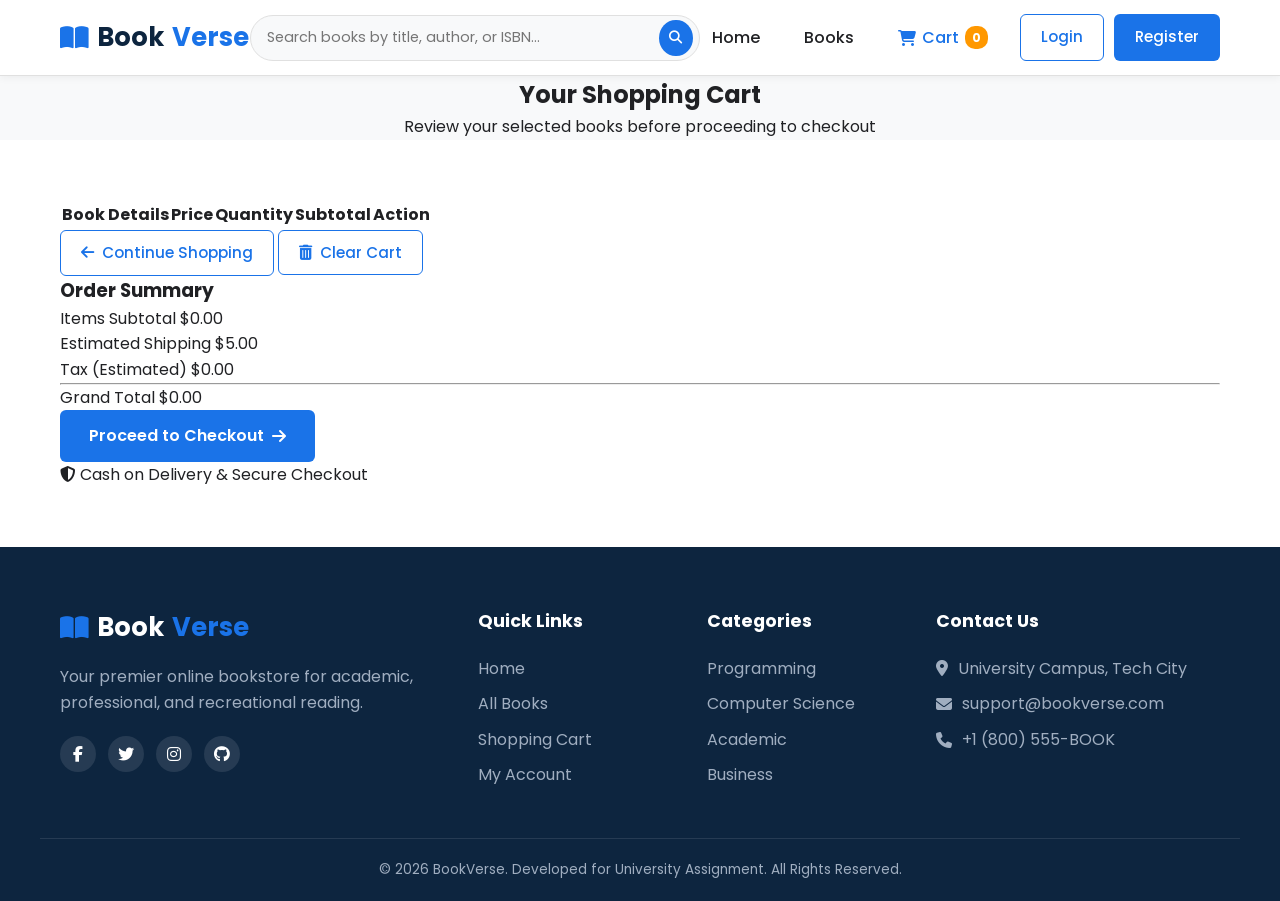
<file: cart.html>
<!DOCTYPE html>
<html lang="en">
<head>
    <meta charset="UTF-8">
    <meta name="viewport" content="width=device-width, initial-scale=1.0">
    <title>BookVerse | Shopping Cart</title>

    <link rel="preconnect" href="https://fonts.googleapis.com">
    <link rel="preconnect" href="https://fonts.gstatic.com" crossorigin>
    <link href="https://fonts.googleapis.com/css2?family=Poppins:wght@300;400;500;600;700&display=swap" rel="stylesheet">

    <link rel="stylesheet" href="https://cdnjs.cloudflare.com/ajax/libs/font-awesome/6.4.0/css/all.min.css">

    <link rel="stylesheet" href="../css/style.css">
    <link rel="stylesheet" href="../css/responsive.css">
</head>
<body>

    <header class="navbar-header">
        <nav class="navbar container">
            <a href="index.html" class="logo">
                <i class="fa-solid fa-book-open"></i> Book<span>Verse</span>
            </a>
            <div class="search-box">
                <input type="text" id="searchInput" placeholder="Search books by title, author, or ISBN...">
                <button type="button" id="searchBtn"><i class="fa-solid fa-magnifying-glass"></i></button>
            </div>
            <ul class="nav-menu" id="navMenu">
                <li><a href="index.html" class="nav-link">Home</a></li>
                <li><a href="books.html" class="nav-link">Books</a></li>
                <li><a href="cart.html" class="nav-link active cart-icon-link">
                    <i class="fa-solid fa-cart-shopping"></i> Cart
                    <span class="cart-badge" id="cartCount">0</span>
                </a></li>
                <li id="authLinks">
                    <a href="login.html" class="btn btn-outline">Login</a>
                    <a href="register.html" class="btn btn-primary">Register</a>
                </li>
            </ul>

            <div class="hamburger" id="hamburger">
                <i class="fa-solid fa-bars"></i>
            </div>
        </nav>
    </header>

    <section class="page-banner bg-light">
        <div class="container text-center">
            <h1>Your Shopping Cart</h1>
            <p>Review your selected books before proceeding to checkout</p>
        </div>
    </section>

    <section class="section cart-section">
        <div class="container">
            <div class="cart-layout" id="cartLayout">
          
                <div class="cart-table-container">
                    <table class="cart-table">
                        <thead>
                            <tr>
                                <th>Book Details</th>
                                <th>Price</th>
                                <th>Quantity</th>
                                <th>Subtotal</th>
                                <th>Action</th>
                            </tr>
                        </thead>
                        <tbody id="cartItemsContainer">

                        </tbody>
                    </table>

                    <div class="cart-actions-bar">
                        <a href="books.html" class="btn btn-outline"><i class="fa-solid fa-arrow-left"></i> Continue Shopping</a>
                        <button class="btn btn-outline text-danger" id="clearCartBtn"><i class="fa-solid fa-trash-can"></i> Clear Cart</button>
                    </div>
                </div>

                <div class="cart-summary-card">
                    <h3>Order Summary</h3>
                    <div class="summary-line">
                        <span>Items Subtotal</span>
                        <span id="summarySubtotal">$0.00</span>
                    </div>
                    <div class="summary-line">
                        <span>Estimated Shipping</span>
                        <span id="summaryShipping">$5.00</span>
                    </div>
                    <div class="summary-line">
                        <span>Tax (Estimated)</span>
                        <span id="summaryTax">$0.00</span>
                    </div>
                    <hr>
                    <div class="summary-line total-line">
                        <span>Grand Total</span>
                        <span id="summaryTotal">$0.00</span>
                    </div>

                    <a href="checkout.html" class="btn btn-primary btn-block btn-lg" id="checkoutBtn">
                        Proceed to Checkout <i class="fa-solid fa-arrow-right"></i>
                    </a>
                    
                    <div class="secure-checkout-badge">
                        <i class="fa-solid fa-shield-halved"></i> Cash on Delivery & Secure Checkout
                    </div>
                </div>
            </div>

            <!-- Empty Cart Display -->
            <div id="emptyCartView" class="empty-cart-view text-center" style="display: none;">
                <i class="fa-solid fa-basket-shopping"></i>
                <h2>Your Shopping Cart is Empty</h2>
                <p>Looks like you haven't added any books to your cart yet.</p>
                <a href="books.html" class="btn btn-primary btn-lg">Explore Catalog</a>
            </div>
        </div>
    </section>
    <footer class="footer">
        <div class="container footer-content">
            <div class="footer-col">
                <a href="index.html" class="logo footer-logo">
                    <i class="fa-solid fa-book-open"></i> Book<span>Verse</span>
                </a>
                <p>Your premier online bookstore for academic, professional, and recreational reading.</p>
                <div class="social-links">
                    <a href="#"><i class="fa-brands fa-facebook-f"></i></a>
                    <a href="#"><i class="fa-brands fa-twitter"></i></a>
                    <a href="#"><i class="fa-brands fa-instagram"></i></a>
                    <a href="#"><i class="fa-brands fa-github"></i></a>
                </div>
            </div>

            <div class="footer-col">
                <h4>Quick Links</h4>
                <ul>
                    <li><a href="index.html">Home</a></li>
                    <li><a href="books.html">All Books</a></li>
                    <li><a href="cart.html">Shopping Cart</a></li>
                    <li><a href="login.html">My Account</a></li>
                </ul>
            </div>

            <div class="footer-col">
                <h4>Categories</h4>
                <ul>
                    <li><a href="books.html?category=Programming">Programming</a></li>
                    <li><a href="books.html?category=Computer Science">Computer Science</a></li>
                    <li><a href="books.html?category=Academic">Academic</a></li>
                    <li><a href="books.html?category=Business">Business</a></li>
                </ul>
            </div>

            <div class="footer-col">
                <h4>Contact Us</h4>
                <ul class="contact-info">
                    <li><i class="fa-solid fa-location-dot"></i> University Campus, Tech City</li>
                    <li><i class="fa-solid fa-envelope"></i> support@bookverse.com</li>
                    <li><i class="fa-solid fa-phone"></i> +1 (800) 555-BOOK</li>
                </ul>
            </div>
        </div>

        <div class="footer-bottom text-center">
            <p>&copy; 2026 BookVerse. Developed for University Assignment. All Rights Reserved.</p>
        </div>
    </footer>

    <script src="../js/auth.js"></script>
    <script src="../js/cart.js"></script>
    <script src="../js/app.js"></script>
</body>
</html>
</file>
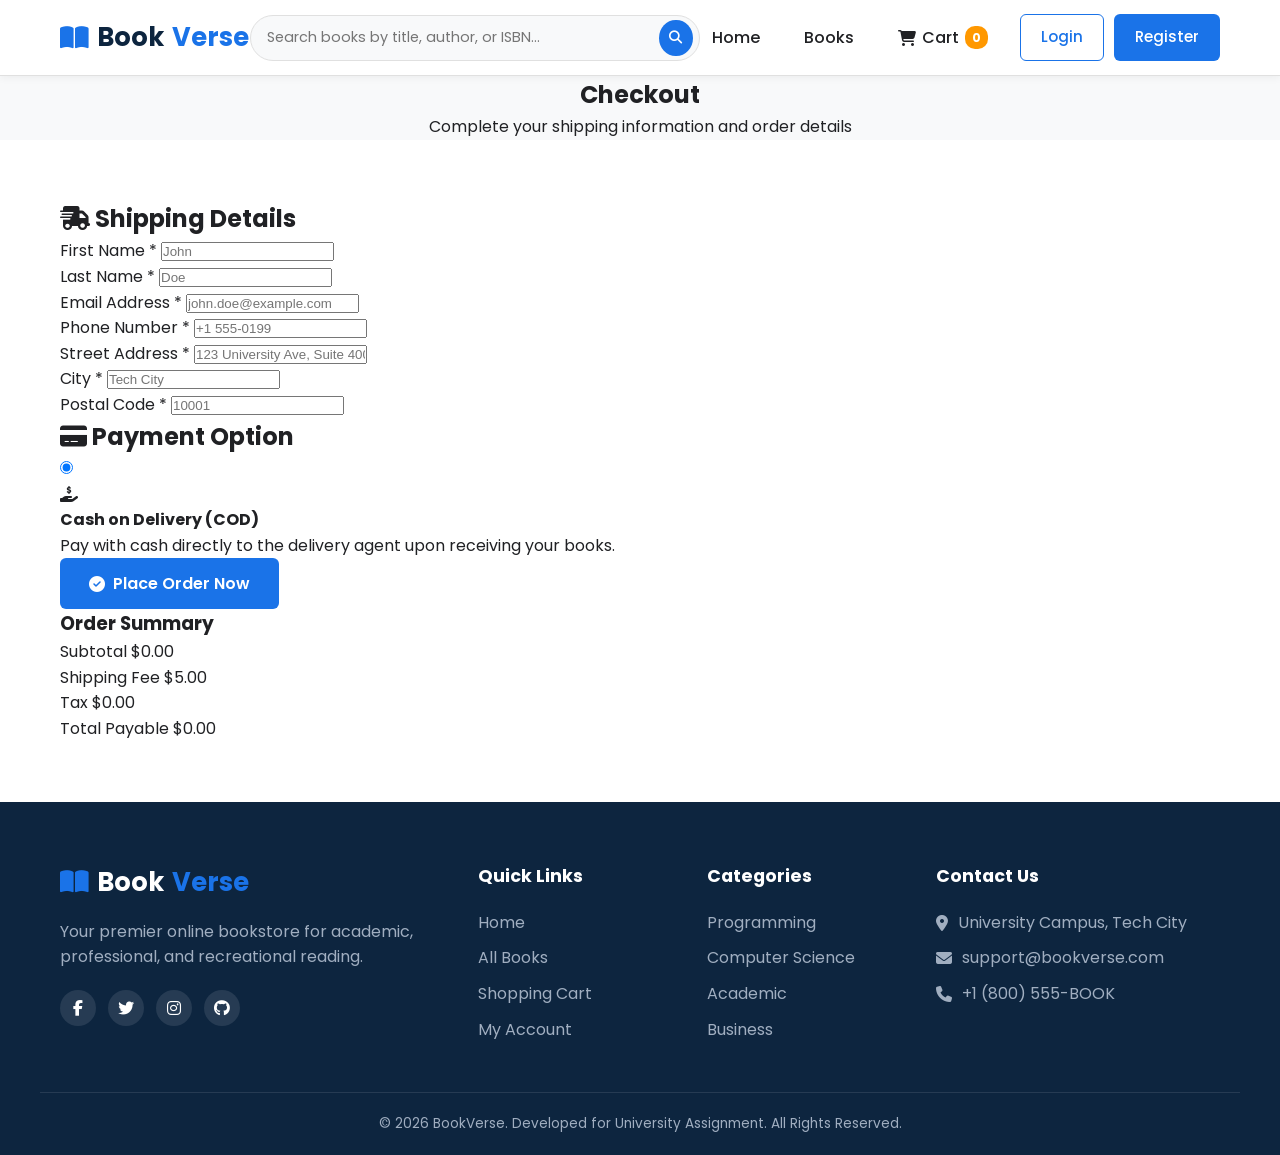
<file: checkout.html>
<!DOCTYPE html>
<html lang="en">
<head>
    <meta charset="UTF-8">
    <meta name="viewport" content="width=device-width, initial-scale=1.0">
    <title>BookVerse | Checkout</title>
    <link rel="preconnect" href="https://fonts.googleapis.com">
    <link rel="preconnect" href="https://fonts.gstatic.com" crossorigin>
    <link href="https://fonts.googleapis.com/css2?family=Poppins:wght@300;400;500;600;700&display=swap" rel="stylesheet">
    <link rel="stylesheet" href="https://cdnjs.cloudflare.com/ajax/libs/font-awesome/6.4.0/css/all.min.css">

    <link rel="stylesheet" href="../css/style.css">
    <link rel="stylesheet" href="../css/responsive.css">
</head>
<body>

    <header class="navbar-header">
        <nav class="navbar container">
            <a href="index.html" class="logo">
                <i class="fa-solid fa-book-open"></i> Book<span>Verse</span>
            </a>
            <div class="search-box">
                <input type="text" id="searchInput" placeholder="Search books by title, author, or ISBN...">
                <button type="button" id="searchBtn"><i class="fa-solid fa-magnifying-glass"></i></button>
            </div>
            <ul class="nav-menu" id="navMenu">
                <li><a href="index.html" class="nav-link">Home</a></li>
                <li><a href="books.html" class="nav-link">Books</a></li>
                <li><a href="cart.html" class="nav-link cart-icon-link">
                    <i class="fa-solid fa-cart-shopping"></i> Cart
                    <span class="cart-badge" id="cartCount">0</span>
                </a></li>
                <li id="authLinks">
                    <a href="login.html" class="btn btn-outline">Login</a>
                    <a href="register.html" class="btn btn-primary">Register</a>
                </li>
            </ul>
            <div class="hamburger" id="hamburger">
                <i class="fa-solid fa-bars"></i>
            </div>
        </nav>
    </header>
    <section class="page-banner bg-light">
        <div class="container text-center">
            <h1>Checkout</h1>
            <p>Complete your shipping information and order details</p>
        </div>
    </section>
    <section class="section checkout-section">
        <div class="container">
            <div class="checkout-grid">
                <div class="checkout-form-container">
                    <h2 class="form-title"><i class="fa-solid fa-truck-fast"></i> Shipping Details</h2>
                    <form id="checkoutForm" class="checkout-form">
                        <div class="form-row">
                            <div class="form-group">
                                <label for="firstName">First Name *</label>
                                <input type="text" id="firstName" name="firstName" required placeholder="John">
                            </div>
                            <div class="form-group">
                                <label for="lastName">Last Name *</label>
                                <input type="text" id="lastName" name="lastName" required placeholder="Doe">
                            </div>
                        </div>

                        <div class="form-row">
                            <div class="form-group">
                                <label for="email">Email Address *</label>
                                <input type="email" id="email" name="email" required placeholder="john.doe@example.com">
                            </div>
                            <div class="form-group">
                                <label for="phone">Phone Number *</label>
                                <input type="tel" id="phone" name="phone" required placeholder="+1 555-0199">
                            </div>
                        </div>

                        <div class="form-group">
                            <label for="shippingAddress">Street Address *</label>
                            <input type="text" id="shippingAddress" name="shippingAddress" required placeholder="123 University Ave, Suite 400">
                        </div>

                        <div class="form-row">
                            <div class="form-group">
                                <label for="city">City *</label>
                                <input type="text" id="city" name="city" required placeholder="Tech City">
                            </div>
                            <div class="form-group">
                                <label for="postalCode">Postal Code *</label>
                                <input type="text" id="postalCode" name="postalCode" required placeholder="10001">
                            </div>
                        </div>

                        <h2 class="form-title margin-top-lg"><i class="fa-solid fa-credit-card"></i> Payment Option</h2>
                        <div class="payment-methods">
                            <label class="payment-card active">
                                <input type="radio" name="paymentMethod" value="cod" checked>
                                <div class="payment-info">
                                    <i class="fa-solid fa-hand-holding-dollar"></i>
                                    <div>
                                        <h4>Cash on Delivery (COD)</h4>
                                        <p>Pay with cash directly to the delivery agent upon receiving your books.</p>
                                    </div>
                                </div>
                            </label>
                        </div>

                        <button type="submit" class="btn btn-primary btn-block btn-lg margin-top-lg" id="placeOrderBtn">
                            <i class="fa-solid fa-circle-check"></i> Place Order Now
                        </button>
                    </form>
                </div>

                <div class="order-summary-sidebar">
                    <h3 class="summary-heading">Order Summary</h3>
                    
                    <div class="checkout-items-list" id="checkoutItemsContainer">
                    </div>

                    <div class="summary-divider"></div>

                    <div class="summary-line">
                        <span>Subtotal</span>
                        <span id="checkoutSubtotal">$0.00</span>
                    </div>
                    <div class="summary-line">
                        <span>Shipping Fee</span>
                        <span id="checkoutShipping">$5.00</span>
                    </div>
                    <div class="summary-line">
                        <span>Tax</span>
                        <span id="checkoutTax">$0.00</span>
                    </div>
                    <div class="summary-divider"></div>
                    <div class="summary-line total-line">
                        <span>Total Payable</span>
                        <span id="checkoutTotal">$0.00</span>
                    </div>
                </div>

            </div>
            <div id="orderConfirmationModal" class="modal-overlay" style="display: none;">
                <div class="modal-card text-center">
                    <div class="success-icon">
                        <i class="fa-solid fa-circle-check"></i>
                    </div>
                    <h2>Order Confirmed!</h2>
                    <p>Thank you for shopping with BookVerse. Your order has been placed successfully.</p>
                    <div class="order-details-box">
                        <p><strong>Order Reference:</strong> <span id="confirmedOrderId">#BV-000000</span></p>
                        <p><strong>Payment Method:</strong> Cash on Delivery</p>
                    </div>
                    <div class="modal-actions">
                        <a href="index.html" class="btn btn-primary btn-block">Return to Home</a>
                    </div>
                </div>
            </div>

        </div>
    </section>

    <footer class="footer">
        <div class="container footer-content">
            <div class="footer-col">
                <a href="index.html" class="logo footer-logo">
                    <i class="fa-solid fa-book-open"></i> Book<span>Verse</span>
                </a>
                <p>Your premier online bookstore for academic, professional, and recreational reading.</p>
                <div class="social-links">
                    <a href="#"><i class="fa-brands fa-facebook-f"></i></a>
                    <a href="#"><i class="fa-brands fa-twitter"></i></a>
                    <a href="#"><i class="fa-brands fa-instagram"></i></a>
                    <a href="#"><i class="fa-brands fa-github"></i></a>
                </div>
            </div>

            <div class="footer-col">
                <h4>Quick Links</h4>
                <ul>
                    <li><a href="index.html">Home</a></li>
                    <li><a href="books.html">All Books</a></li>
                    <li><a href="cart.html">Shopping Cart</a></li>
                    <li><a href="login.html">My Account</a></li>
                </ul>
            </div>

            <div class="footer-col">
                <h4>Categories</h4>
                <ul>
                    <li><a href="books.html?category=Programming">Programming</a></li>
                    <li><a href="books.html?category=Computer Science">Computer Science</a></li>
                    <li><a href="books.html?category=Academic">Academic</a></li>
                    <li><a href="books.html?category=Business">Business</a></li>
                </ul>
            </div>

            <div class="footer-col">
                <h4>Contact Us</h4>
                <ul class="contact-info">
                    <li><i class="fa-solid fa-location-dot"></i> University Campus, Tech City</li>
                    <li><i class="fa-solid fa-envelope"></i> support@bookverse.com</li>
                    <li><i class="fa-solid fa-phone"></i> +1 (800) 555-BOOK</li>
                </ul>
            </div>
        </div>

        <div class="footer-bottom text-center">
            <p>&copy; 2026 BookVerse. Developed for University Assignment. All Rights Reserved.</p>
        </div>
    </footer>
    <script src="../js/auth.js"></script>
    <script src="../js/cart.js"></script>
    <script src="../js/app.js"></script>
</body>
</html>
</file>
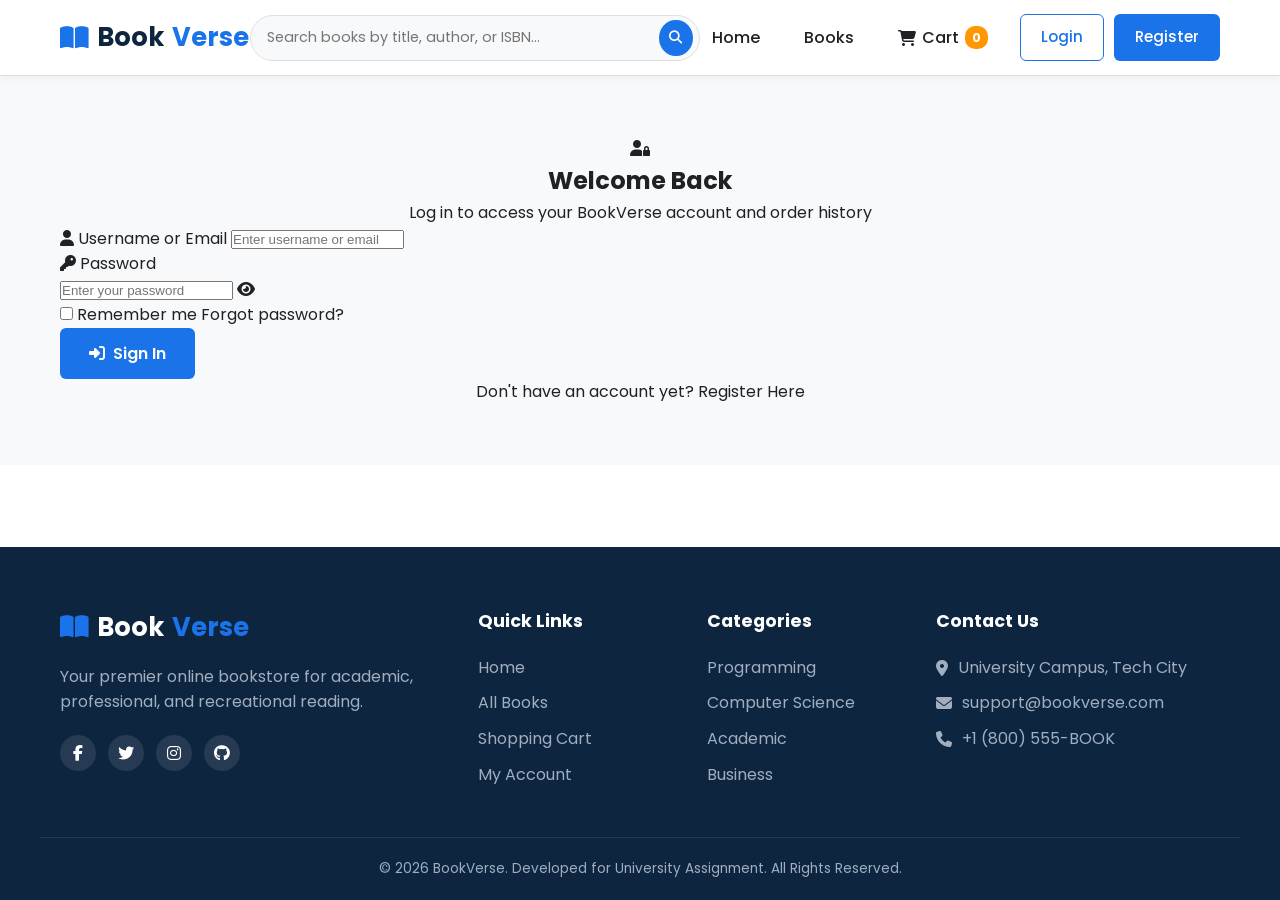
<file: login.html>
<!DOCTYPE html>
<html lang="en">
<head>
    <meta charset="UTF-8">
    <meta name="viewport" content="width=device-width, initial-scale=1.0">
    <title>BookVerse | Login</title>

    <link rel="preconnect" href="https://fonts.googleapis.com">
    <link rel="preconnect" href="https://fonts.gstatic.com" crossorigin>
    <link href="https://fonts.googleapis.com/css2?family=Poppins:wght@300;400;500;600;700&display=swap" rel="stylesheet">
    <link rel="stylesheet" href="https://cdnjs.cloudflare.com/ajax/libs/font-awesome/6.4.0/css/all.min.css">

    <link rel="stylesheet" href="../css/style.css">
    <link rel="stylesheet" href="../css/responsive.css">
</head>
<body>

    <header class="navbar-header">
        <nav class="navbar container">
            <a href="index.html" class="logo">
                <i class="fa-solid fa-book-open"></i> Book<span>Verse</span>
            </a>

            <div class="search-box">
                <input type="text" id="searchInput" placeholder="Search books by title, author, or ISBN...">
                <button type="button" id="searchBtn"><i class="fa-solid fa-magnifying-glass"></i></button>
            </div>

            <ul class="nav-menu" id="navMenu">
                <li><a href="index.html" class="nav-link">Home</a></li>
                <li><a href="books.html" class="nav-link">Books</a></li>
                <li><a href="cart.html" class="nav-link cart-icon-link">
                    <i class="fa-solid fa-cart-shopping"></i> Cart
                    <span class="cart-badge" id="cartCount">0</span>
                </a></li>
                <li id="authLinks">
                    <a href="login.html" class="btn btn-outline active">Login</a>
                    <a href="register.html" class="btn btn-primary">Register</a>
                </li>
            </ul>
            <div class="hamburger" id="hamburger">
                <i class="fa-solid fa-bars"></i>
            </div>
        </nav>
    </header>

    <section class="section auth-section bg-light">
        <div class="container">
            <div class="auth-card">
                <div class="auth-header text-center">
                    <i class="fa-solid fa-user-lock auth-icon"></i>
                    <h2>Welcome Back</h2>
                    <p>Log in to access your BookVerse account and order history</p>
                </div>

                <div id="authAlert" class="alert alert-danger" style="display: none;"></div>

                <form id="loginForm" class="auth-form">
                    <div class="form-group">
                        <label for="loginUsername"><i class="fa-solid fa-user"></i> Username or Email</label>
                        <input type="text" id="loginUsername" required placeholder="Enter username or email">
                    </div>

                    <div class="form-group">
                        <label for="loginPassword"><i class="fa-solid fa-key"></i> Password</label>
                        <div class="password-input-wrapper">
                            <input type="password" id="loginPassword" required placeholder="Enter your password">
                            <i class="fa-solid fa-eye toggle-password" id="toggleLoginPassword"></i>
                        </div>
                    </div>

                    <div class="form-actions-row">
                        <label class="remember-me">
                            <input type="checkbox" id="rememberMe"> Remember me
                        </label>
                        <a href="#" class="forgot-link">Forgot password?</a>
                    </div>

                    <button type="submit" class="btn btn-primary btn-block btn-lg">
                        <i class="fa-solid fa-right-to-bracket"></i> Sign In
                    </button>
                </form>

                <div class="auth-footer text-center">
                    <p>Don't have an account yet? <a href="register.html" class="link-primary">Register Here</a></p>
                </div>
            </div>
        </div>
    </section>

    <footer class="footer">
        <div class="container footer-content">
            <div class="footer-col">
                <a href="index.html" class="logo footer-logo">
                    <i class="fa-solid fa-book-open"></i> Book<span>Verse</span>
                </a>
                <p>Your premier online bookstore for academic, professional, and recreational reading.</p>
                <div class="social-links">
                    <a href="#"><i class="fa-brands fa-facebook-f"></i></a>
                    <a href="#"><i class="fa-brands fa-twitter"></i></a>
                    <a href="#"><i class="fa-brands fa-instagram"></i></a>
                    <a href="#"><i class="fa-brands fa-github"></i></a>
                </div>
            </div>

            <div class="footer-col">
                <h4>Quick Links</h4>
                <ul>
                    <li><a href="index.html">Home</a></li>
                    <li><a href="books.html">All Books</a></li>
                    <li><a href="cart.html">Shopping Cart</a></li>
                    <li><a href="login.html">My Account</a></li>
                </ul>
            </div>

            <div class="footer-col">
                <h4>Categories</h4>
                <ul>
                    <li><a href="books.html?category=Programming">Programming</a></li>
                    <li><a href="books.html?category=Computer Science">Computer Science</a></li>
                    <li><a href="books.html?category=Academic">Academic</a></li>
                    <li><a href="books.html?category=Business">Business</a></li>
                </ul>
            </div>

            <div class="footer-col">
                <h4>Contact Us</h4>
                <ul class="contact-info">
                    <li><i class="fa-solid fa-location-dot"></i> University Campus, Tech City</li>
                    <li><i class="fa-solid fa-envelope"></i> support@bookverse.com</li>
                    <li><i class="fa-solid fa-phone"></i> +1 (800) 555-BOOK</li>
                </ul>
            </div>
        </div>

        <div class="footer-bottom text-center">
            <p>&copy; 2026 BookVerse. Developed for University Assignment. All Rights Reserved.</p>
        </div>
    </footer>
    <script src="../js/auth.js"></script>
    <script src="../js/cart.js"></script>
    <script src="../js/app.js"></script>
</body>
</html>
</file>
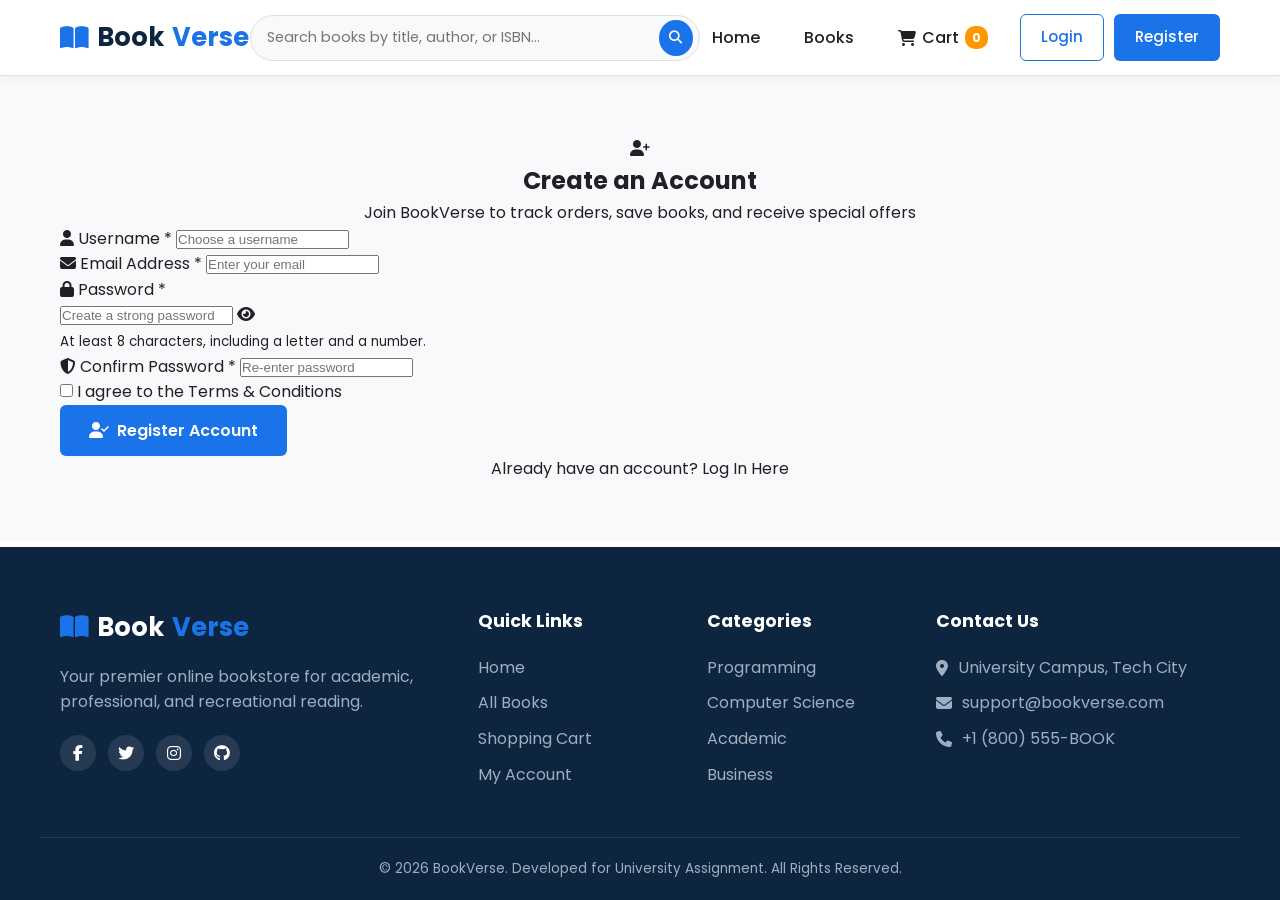
<file: register.html>
<!DOCTYPE html>
<html lang="en">
<head>
    <meta charset="UTF-8">
    <meta name="viewport" content="width=device-width, initial-scale=1.0">
    <title>BookVerse | Register</title>

    
    <link rel="preconnect" href="https://fonts.googleapis.com">
    <link rel="preconnect" href="https://fonts.gstatic.com" crossorigin>
    <link href="https://fonts.googleapis.com/css2?family=Poppins:wght@300;400;500;600;700&display=swap" rel="stylesheet">

    <link rel="stylesheet" href="https://cdnjs.cloudflare.com/ajax/libs/font-awesome/6.4.0/css/all.min.css">

    <link rel="stylesheet" href="../css/style.css">
    <link rel="stylesheet" href="../css/responsive.css">
</head>
<body>
    <header class="navbar-header">
        <nav class="navbar container">
            <a href="index.html" class="logo">
                <i class="fa-solid fa-book-open"></i> Book<span>Verse</span>
            </a>
            <div class="search-box">
                <input type="text" id="searchInput" placeholder="Search books by title, author, or ISBN...">
                <button type="button" id="searchBtn"><i class="fa-solid fa-magnifying-glass"></i></button>
            </div>
            <ul class="nav-menu" id="navMenu">
                <li><a href="index.html" class="nav-link">Home</a></li>
                <li><a href="books.html" class="nav-link">Books</a></li>
                <li><a href="cart.html" class="nav-link cart-icon-link">
                    <i class="fa-solid fa-cart-shopping"></i> Cart
                    <span class="cart-badge" id="cartCount">0</span>
                </a></li>
                <li id="authLinks">
                    <a href="login.html" class="btn btn-outline">Login</a>
                    <a href="register.html" class="btn btn-primary active">Register</a>
                </li>
            </ul>
            <div class="hamburger" id="hamburger">
                <i class="fa-solid fa-bars"></i>
            </div>
        </nav>
    </header>
    <section class="section auth-section bg-light">
        <div class="container">
            <div class="auth-card">
                <div class="auth-header text-center">
                    <i class="fa-solid fa-user-plus auth-icon"></i>
                    <h2>Create an Account</h2>
                    <p>Join BookVerse to track orders, save books, and receive special offers</p>
                </div>

                <div id="registerAlert" class="alert alert-danger" style="display: none;"></div>

                <form id="registerForm" class="auth-form">
                    <div class="form-group">
                        <label for="regUsername"><i class="fa-solid fa-user"></i> Username *</label>
                        <input type="text" id="regUsername" required placeholder="Choose a username">
                    </div>

                    <div class="form-group">
                        <label for="regEmail"><i class="fa-solid fa-envelope"></i> Email Address *</label>
                        <input type="email" id="regEmail" required placeholder="Enter your email">
                    </div>

                    <div class="form-group">
                        <label for="regPassword"><i class="fa-solid fa-lock"></i> Password *</label>
                        <div class="password-input-wrapper">
                            <input type="password" id="regPassword" required placeholder="Create a strong password">
                            <i class="fa-solid fa-eye toggle-password" id="toggleRegPassword"></i>
                        </div>
                        <small class="form-hint">At least 8 characters, including a letter and a number.</small>
                    </div>

                    <div class="form-group">
                        <label for="regConfirmPassword"><i class="fa-solid fa-shield-halved"></i> Confirm Password *</label>
                        <input type="password" id="regConfirmPassword" required placeholder="Re-enter password">
                    </div>

                    <div class="form-group">
                        <label class="remember-me">
                            <input type="checkbox" id="termsCheck" required> I agree to the <a href="#" class="link-primary">Terms & Conditions</a>
                        </label>
                    </div>

                    <button type="submit" class="btn btn-primary btn-block btn-lg">
                        <i class="fa-solid fa-user-check"></i> Register Account
                    </button>
                </form>

                <div class="auth-footer text-center">
                    <p>Already have an account? <a href="login.html" class="link-primary">Log In Here</a></p>
                </div>
            </div>
        </div>
    </section>
    <footer class="footer">
        <div class="container footer-content">
            <div class="footer-col">
                <a href="index.html" class="logo footer-logo">
                    <i class="fa-solid fa-book-open"></i> Book<span>Verse</span>
                </a>
                <p>Your premier online bookstore for academic, professional, and recreational reading.</p>
                <div class="social-links">
                    <a href="#"><i class="fa-brands fa-facebook-f"></i></a>
                    <a href="#"><i class="fa-brands fa-twitter"></i></a>
                    <a href="#"><i class="fa-brands fa-instagram"></i></a>
                    <a href="#"><i class="fa-brands fa-github"></i></a>
                </div>
            </div>

            <div class="footer-col">
                <h4>Quick Links</h4>
                <ul>
                    <li><a href="index.html">Home</a></li>
                    <li><a href="books.html">All Books</a></li>
                    <li><a href="cart.html">Shopping Cart</a></li>
                    <li><a href="login.html">My Account</a></li>
                </ul>
            </div>

            <div class="footer-col">
                <h4>Categories</h4>
                <ul>
                    <li><a href="books.html?category=Programming">Programming</a></li>
                    <li><a href="books.html?category=Computer Science">Computer Science</a></li>
                    <li><a href="books.html?category=Academic">Academic</a></li>
                    <li><a href="books.html?category=Business">Business</a></li>
                </ul>
            </div>

            <div class="footer-col">
                <h4>Contact Us</h4>
                <ul class="contact-info">
                    <li><i class="fa-solid fa-location-dot"></i> University Campus, Tech City</li>
                    <li><i class="fa-solid fa-envelope"></i> support@bookverse.com</li>
                    <li><i class="fa-solid fa-phone"></i> +1 (800) 555-BOOK</li>
                </ul>
            </div>
        </div>

        <div class="footer-bottom text-center">
            <p>&copy; 2026 BookVerse. Developed for University Assignment. All Rights Reserved.</p>
        </div>
    </footer>
    <script src="../js/auth.js"></script>
    <script src="../js/cart.js"></script>
    <script src="../js/app.js"></script>
</body>
</html>
</file>
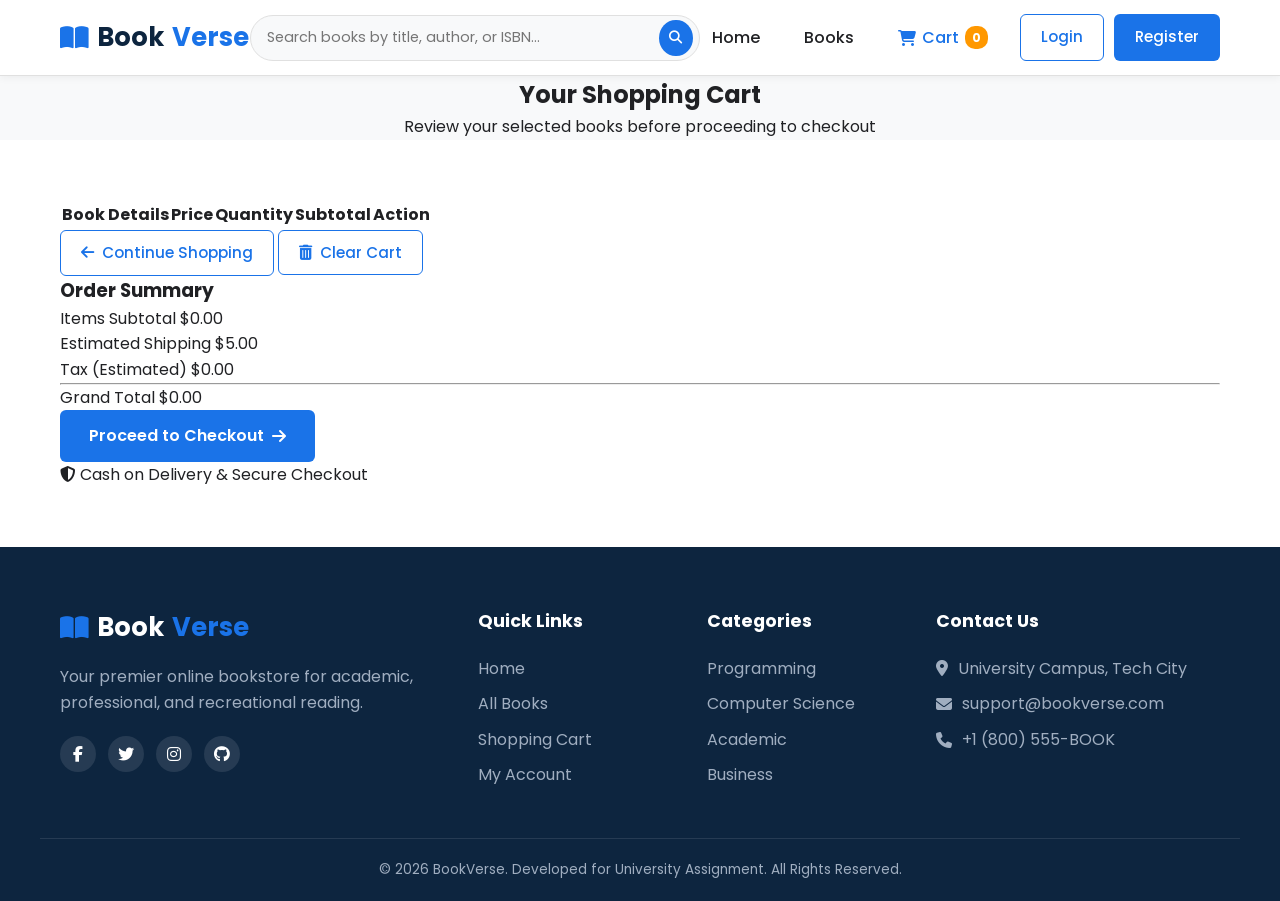
<file: frontend/cart.html>
<!DOCTYPE html>
<html lang="en">
<head>
    <meta charset="UTF-8">
    <meta name="viewport" content="width=device-width, initial-scale=1.0">
    <title>BookVerse | Shopping Cart</title>

    <link rel="preconnect" href="https://fonts.googleapis.com">
    <link rel="preconnect" href="https://fonts.gstatic.com" crossorigin>
    <link href="https://fonts.googleapis.com/css2?family=Poppins:wght@300;400;500;600;700&display=swap" rel="stylesheet">

    <link rel="stylesheet" href="https://cdnjs.cloudflare.com/ajax/libs/font-awesome/6.4.0/css/all.min.css">

    <link rel="stylesheet" href="../css/style.css">
    <link rel="stylesheet" href="../css/responsive.css">
</head>
<body>

    <header class="navbar-header">
        <nav class="navbar container">
            <a href="index.html" class="logo">
                <i class="fa-solid fa-book-open"></i> Book<span>Verse</span>
            </a>
            <div class="search-box">
                <input type="text" id="searchInput" placeholder="Search books by title, author, or ISBN...">
                <button type="button" id="searchBtn"><i class="fa-solid fa-magnifying-glass"></i></button>
            </div>
            <ul class="nav-menu" id="navMenu">
                <li><a href="index.html" class="nav-link">Home</a></li>
                <li><a href="books.html" class="nav-link">Books</a></li>
                <li><a href="cart.html" class="nav-link active cart-icon-link">
                    <i class="fa-solid fa-cart-shopping"></i> Cart
                    <span class="cart-badge" id="cartCount">0</span>
                </a></li>
                <li id="authLinks">
                    <a href="login.html" class="btn btn-outline">Login</a>
                    <a href="register.html" class="btn btn-primary">Register</a>
                </li>
            </ul>

            <div class="hamburger" id="hamburger">
                <i class="fa-solid fa-bars"></i>
            </div>
        </nav>
    </header>

    <section class="page-banner bg-light">
        <div class="container text-center">
            <h1>Your Shopping Cart</h1>
            <p>Review your selected books before proceeding to checkout</p>
        </div>
    </section>

    <section class="section cart-section">
        <div class="container">
            <div class="cart-layout" id="cartLayout">
          
                <div class="cart-table-container">
                    <table class="cart-table">
                        <thead>
                            <tr>
                                <th>Book Details</th>
                                <th>Price</th>
                                <th>Quantity</th>
                                <th>Subtotal</th>
                                <th>Action</th>
                            </tr>
                        </thead>
                        <tbody id="cartItemsContainer">

                        </tbody>
                    </table>

                    <div class="cart-actions-bar">
                        <a href="books.html" class="btn btn-outline"><i class="fa-solid fa-arrow-left"></i> Continue Shopping</a>
                        <button class="btn btn-outline text-danger" id="clearCartBtn"><i class="fa-solid fa-trash-can"></i> Clear Cart</button>
                    </div>
                </div>

                <div class="cart-summary-card">
                    <h3>Order Summary</h3>
                    <div class="summary-line">
                        <span>Items Subtotal</span>
                        <span id="summarySubtotal">$0.00</span>
                    </div>
                    <div class="summary-line">
                        <span>Estimated Shipping</span>
                        <span id="summaryShipping">$5.00</span>
                    </div>
                    <div class="summary-line">
                        <span>Tax (Estimated)</span>
                        <span id="summaryTax">$0.00</span>
                    </div>
                    <hr>
                    <div class="summary-line total-line">
                        <span>Grand Total</span>
                        <span id="summaryTotal">$0.00</span>
                    </div>

                    <a href="checkout.html" class="btn btn-primary btn-block btn-lg" id="checkoutBtn">
                        Proceed to Checkout <i class="fa-solid fa-arrow-right"></i>
                    </a>
                    
                    <div class="secure-checkout-badge">
                        <i class="fa-solid fa-shield-halved"></i> Cash on Delivery & Secure Checkout
                    </div>
                </div>
            </div>

            <!-- Empty Cart Display -->
            <div id="emptyCartView" class="empty-cart-view text-center" style="display: none;">
                <i class="fa-solid fa-basket-shopping"></i>
                <h2>Your Shopping Cart is Empty</h2>
                <p>Looks like you haven't added any books to your cart yet.</p>
                <a href="books.html" class="btn btn-primary btn-lg">Explore Catalog</a>
            </div>
        </div>
    </section>
    <footer class="footer">
        <div class="container footer-content">
            <div class="footer-col">
                <a href="index.html" class="logo footer-logo">
                    <i class="fa-solid fa-book-open"></i> Book<span>Verse</span>
                </a>
                <p>Your premier online bookstore for academic, professional, and recreational reading.</p>
                <div class="social-links">
                    <a href="#"><i class="fa-brands fa-facebook-f"></i></a>
                    <a href="#"><i class="fa-brands fa-twitter"></i></a>
                    <a href="#"><i class="fa-brands fa-instagram"></i></a>
                    <a href="#"><i class="fa-brands fa-github"></i></a>
                </div>
            </div>

            <div class="footer-col">
                <h4>Quick Links</h4>
                <ul>
                    <li><a href="index.html">Home</a></li>
                    <li><a href="books.html">All Books</a></li>
                    <li><a href="cart.html">Shopping Cart</a></li>
                    <li><a href="login.html">My Account</a></li>
                </ul>
            </div>

            <div class="footer-col">
                <h4>Categories</h4>
                <ul>
                    <li><a href="books.html?category=Programming">Programming</a></li>
                    <li><a href="books.html?category=Computer Science">Computer Science</a></li>
                    <li><a href="books.html?category=Academic">Academic</a></li>
                    <li><a href="books.html?category=Business">Business</a></li>
                </ul>
            </div>

            <div class="footer-col">
                <h4>Contact Us</h4>
                <ul class="contact-info">
                    <li><i class="fa-solid fa-location-dot"></i> University Campus, Tech City</li>
                    <li><i class="fa-solid fa-envelope"></i> support@bookverse.com</li>
                    <li><i class="fa-solid fa-phone"></i> +1 (800) 555-BOOK</li>
                </ul>
            </div>
        </div>

        <div class="footer-bottom text-center">
            <p>&copy; 2026 BookVerse. Developed for University Assignment. All Rights Reserved.</p>
        </div>
    </footer>

    <script src="../js/auth.js"></script>
    <script src="../js/cart.js"></script>
    <script src="../js/app.js"></script>
</body>
</html>
</file>
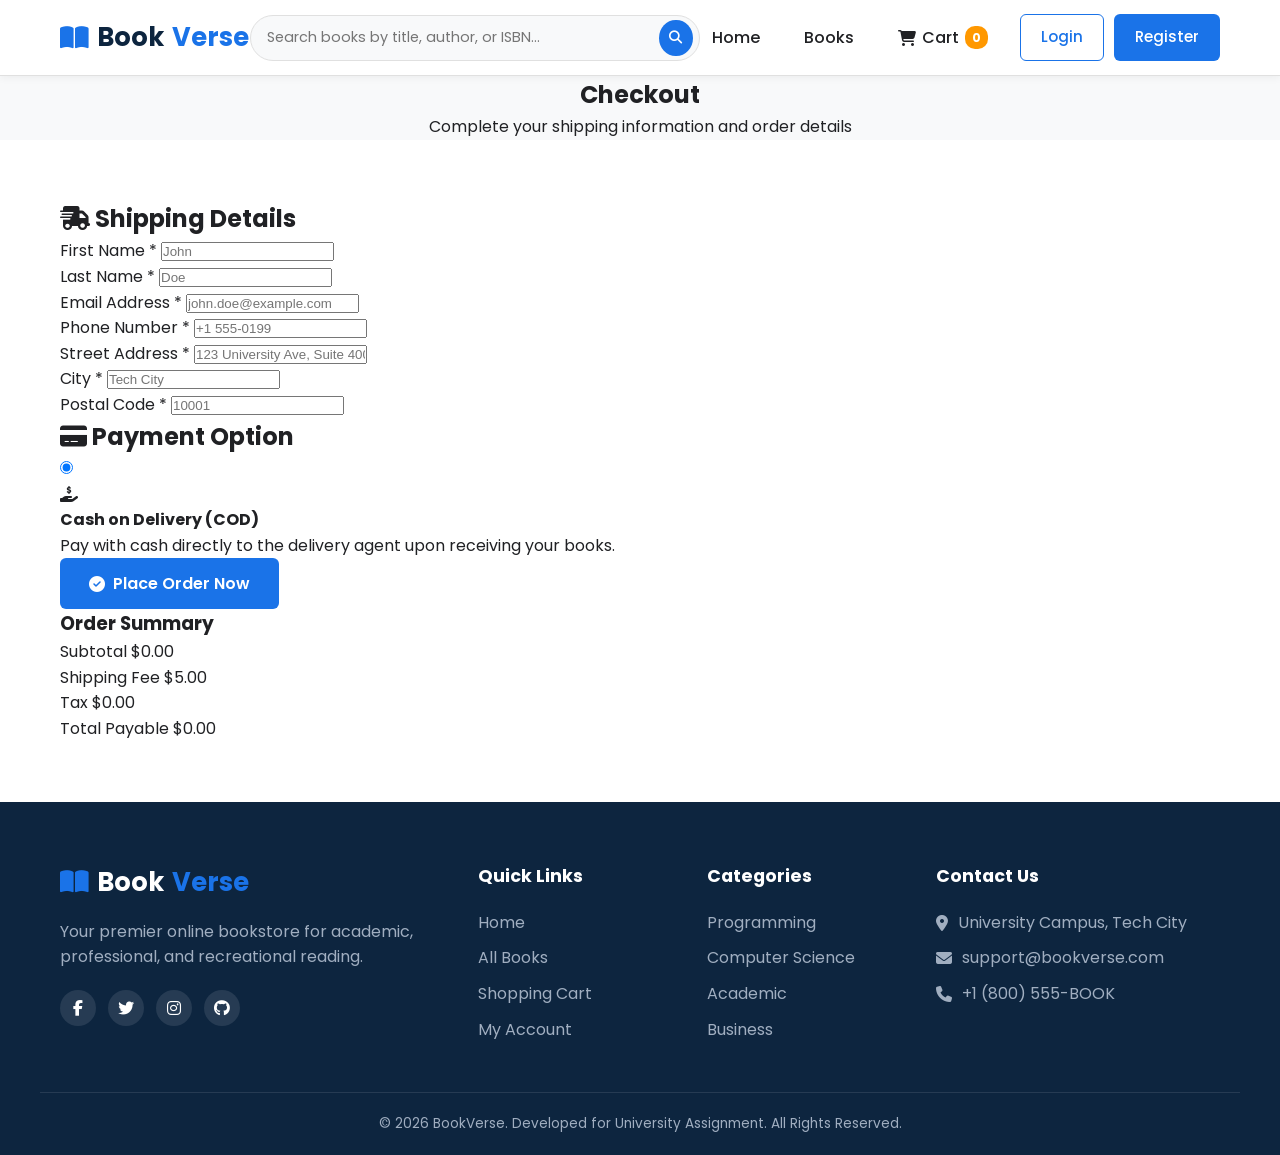
<file: frontend/checkout.html>
<!DOCTYPE html>
<html lang="en">
<head>
    <meta charset="UTF-8">
    <meta name="viewport" content="width=device-width, initial-scale=1.0">
    <title>BookVerse | Checkout</title>
    <link rel="preconnect" href="https://fonts.googleapis.com">
    <link rel="preconnect" href="https://fonts.gstatic.com" crossorigin>
    <link href="https://fonts.googleapis.com/css2?family=Poppins:wght@300;400;500;600;700&display=swap" rel="stylesheet">
    <link rel="stylesheet" href="https://cdnjs.cloudflare.com/ajax/libs/font-awesome/6.4.0/css/all.min.css">

    <link rel="stylesheet" href="../css/style.css">
    <link rel="stylesheet" href="../css/responsive.css">
</head>
<body>

    <header class="navbar-header">
        <nav class="navbar container">
            <a href="index.html" class="logo">
                <i class="fa-solid fa-book-open"></i> Book<span>Verse</span>
            </a>
            <div class="search-box">
                <input type="text" id="searchInput" placeholder="Search books by title, author, or ISBN...">
                <button type="button" id="searchBtn"><i class="fa-solid fa-magnifying-glass"></i></button>
            </div>
            <ul class="nav-menu" id="navMenu">
                <li><a href="index.html" class="nav-link">Home</a></li>
                <li><a href="books.html" class="nav-link">Books</a></li>
                <li><a href="cart.html" class="nav-link cart-icon-link">
                    <i class="fa-solid fa-cart-shopping"></i> Cart
                    <span class="cart-badge" id="cartCount">0</span>
                </a></li>
                <li id="authLinks">
                    <a href="login.html" class="btn btn-outline">Login</a>
                    <a href="register.html" class="btn btn-primary">Register</a>
                </li>
            </ul>
            <div class="hamburger" id="hamburger">
                <i class="fa-solid fa-bars"></i>
            </div>
        </nav>
    </header>
    <section class="page-banner bg-light">
        <div class="container text-center">
            <h1>Checkout</h1>
            <p>Complete your shipping information and order details</p>
        </div>
    </section>
    <section class="section checkout-section">
        <div class="container">
            <div class="checkout-grid">
                <div class="checkout-form-container">
                    <h2 class="form-title"><i class="fa-solid fa-truck-fast"></i> Shipping Details</h2>
                    <form id="checkoutForm" class="checkout-form">
                        <div class="form-row">
                            <div class="form-group">
                                <label for="firstName">First Name *</label>
                                <input type="text" id="firstName" name="firstName" required placeholder="John">
                            </div>
                            <div class="form-group">
                                <label for="lastName">Last Name *</label>
                                <input type="text" id="lastName" name="lastName" required placeholder="Doe">
                            </div>
                        </div>

                        <div class="form-row">
                            <div class="form-group">
                                <label for="email">Email Address *</label>
                                <input type="email" id="email" name="email" required placeholder="john.doe@example.com">
                            </div>
                            <div class="form-group">
                                <label for="phone">Phone Number *</label>
                                <input type="tel" id="phone" name="phone" required placeholder="+1 555-0199">
                            </div>
                        </div>

                        <div class="form-group">
                            <label for="shippingAddress">Street Address *</label>
                            <input type="text" id="shippingAddress" name="shippingAddress" required placeholder="123 University Ave, Suite 400">
                        </div>

                        <div class="form-row">
                            <div class="form-group">
                                <label for="city">City *</label>
                                <input type="text" id="city" name="city" required placeholder="Tech City">
                            </div>
                            <div class="form-group">
                                <label for="postalCode">Postal Code *</label>
                                <input type="text" id="postalCode" name="postalCode" required placeholder="10001">
                            </div>
                        </div>

                        <h2 class="form-title margin-top-lg"><i class="fa-solid fa-credit-card"></i> Payment Option</h2>
                        <div class="payment-methods">
                            <label class="payment-card active">
                                <input type="radio" name="paymentMethod" value="cod" checked>
                                <div class="payment-info">
                                    <i class="fa-solid fa-hand-holding-dollar"></i>
                                    <div>
                                        <h4>Cash on Delivery (COD)</h4>
                                        <p>Pay with cash directly to the delivery agent upon receiving your books.</p>
                                    </div>
                                </div>
                            </label>
                        </div>

                        <button type="submit" class="btn btn-primary btn-block btn-lg margin-top-lg" id="placeOrderBtn">
                            <i class="fa-solid fa-circle-check"></i> Place Order Now
                        </button>
                    </form>
                </div>

                <div class="order-summary-sidebar">
                    <h3 class="summary-heading">Order Summary</h3>
                    
                    <div class="checkout-items-list" id="checkoutItemsContainer">
                    </div>

                    <div class="summary-divider"></div>

                    <div class="summary-line">
                        <span>Subtotal</span>
                        <span id="checkoutSubtotal">$0.00</span>
                    </div>
                    <div class="summary-line">
                        <span>Shipping Fee</span>
                        <span id="checkoutShipping">$5.00</span>
                    </div>
                    <div class="summary-line">
                        <span>Tax</span>
                        <span id="checkoutTax">$0.00</span>
                    </div>
                    <div class="summary-divider"></div>
                    <div class="summary-line total-line">
                        <span>Total Payable</span>
                        <span id="checkoutTotal">$0.00</span>
                    </div>
                </div>

            </div>
            <div id="orderConfirmationModal" class="modal-overlay" style="display: none;">
                <div class="modal-card text-center">
                    <div class="success-icon">
                        <i class="fa-solid fa-circle-check"></i>
                    </div>
                    <h2>Order Confirmed!</h2>
                    <p>Thank you for shopping with BookVerse. Your order has been placed successfully.</p>
                    <div class="order-details-box">
                        <p><strong>Order Reference:</strong> <span id="confirmedOrderId">#BV-000000</span></p>
                        <p><strong>Payment Method:</strong> Cash on Delivery</p>
                    </div>
                    <div class="modal-actions">
                        <a href="index.html" class="btn btn-primary btn-block">Return to Home</a>
                    </div>
                </div>
            </div>

        </div>
    </section>

    <footer class="footer">
        <div class="container footer-content">
            <div class="footer-col">
                <a href="index.html" class="logo footer-logo">
                    <i class="fa-solid fa-book-open"></i> Book<span>Verse</span>
                </a>
                <p>Your premier online bookstore for academic, professional, and recreational reading.</p>
                <div class="social-links">
                    <a href="#"><i class="fa-brands fa-facebook-f"></i></a>
                    <a href="#"><i class="fa-brands fa-twitter"></i></a>
                    <a href="#"><i class="fa-brands fa-instagram"></i></a>
                    <a href="#"><i class="fa-brands fa-github"></i></a>
                </div>
            </div>

            <div class="footer-col">
                <h4>Quick Links</h4>
                <ul>
                    <li><a href="index.html">Home</a></li>
                    <li><a href="books.html">All Books</a></li>
                    <li><a href="cart.html">Shopping Cart</a></li>
                    <li><a href="login.html">My Account</a></li>
                </ul>
            </div>

            <div class="footer-col">
                <h4>Categories</h4>
                <ul>
                    <li><a href="books.html?category=Programming">Programming</a></li>
                    <li><a href="books.html?category=Computer Science">Computer Science</a></li>
                    <li><a href="books.html?category=Academic">Academic</a></li>
                    <li><a href="books.html?category=Business">Business</a></li>
                </ul>
            </div>

            <div class="footer-col">
                <h4>Contact Us</h4>
                <ul class="contact-info">
                    <li><i class="fa-solid fa-location-dot"></i> University Campus, Tech City</li>
                    <li><i class="fa-solid fa-envelope"></i> support@bookverse.com</li>
                    <li><i class="fa-solid fa-phone"></i> +1 (800) 555-BOOK</li>
                </ul>
            </div>
        </div>

        <div class="footer-bottom text-center">
            <p>&copy; 2026 BookVerse. Developed for University Assignment. All Rights Reserved.</p>
        </div>
    </footer>
    <script src="../js/auth.js"></script>
    <script src="../js/cart.js"></script>
    <script src="../js/app.js"></script>
</body>
</html>
</file>
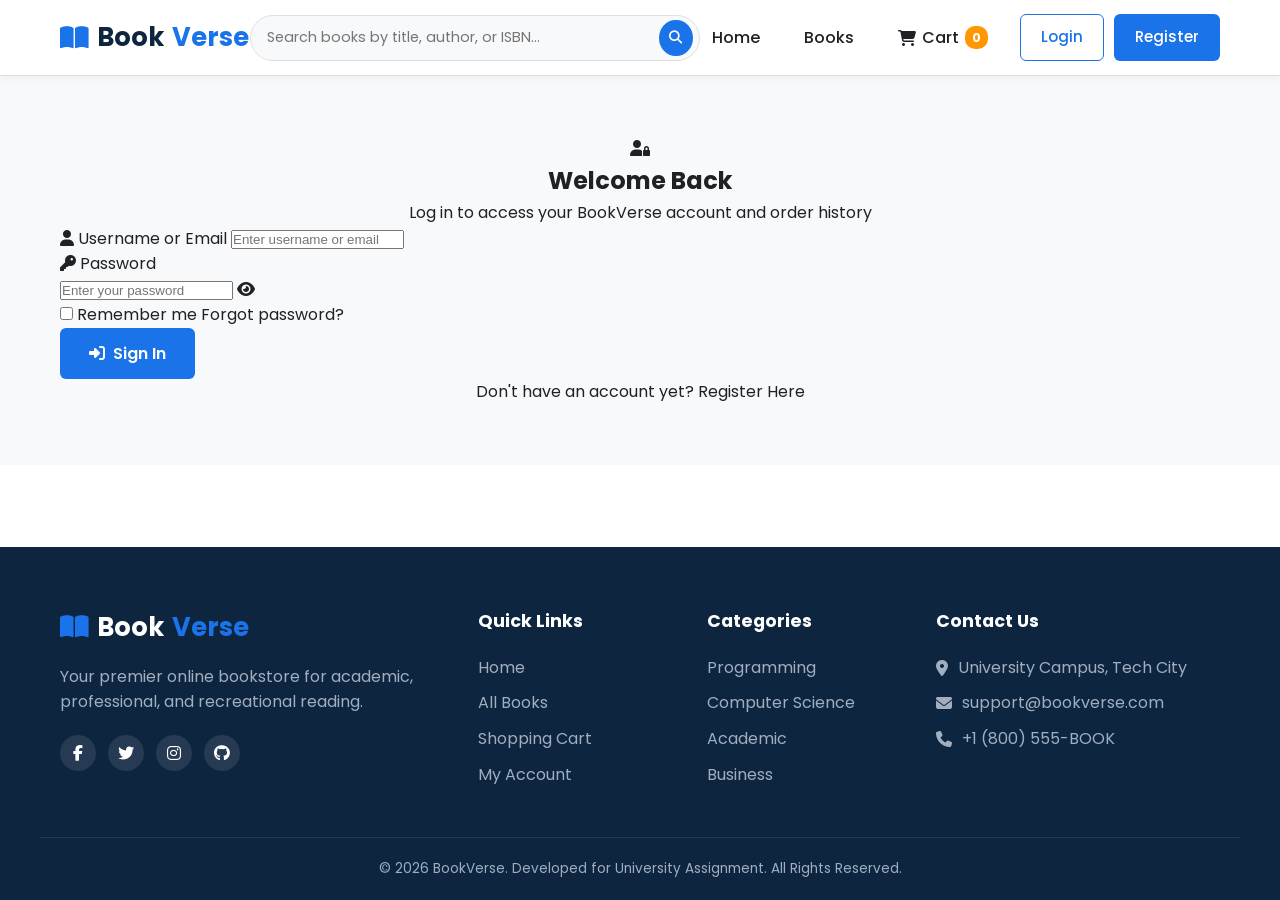
<file: frontend/login.html>
<!DOCTYPE html>
<html lang="en">
<head>
    <meta charset="UTF-8">
    <meta name="viewport" content="width=device-width, initial-scale=1.0">
    <title>BookVerse | Login</title>

    <link rel="preconnect" href="https://fonts.googleapis.com">
    <link rel="preconnect" href="https://fonts.gstatic.com" crossorigin>
    <link href="https://fonts.googleapis.com/css2?family=Poppins:wght@300;400;500;600;700&display=swap" rel="stylesheet">
    <link rel="stylesheet" href="https://cdnjs.cloudflare.com/ajax/libs/font-awesome/6.4.0/css/all.min.css">

    <link rel="stylesheet" href="../css/style.css">
    <link rel="stylesheet" href="../css/responsive.css">
</head>
<body>

    <header class="navbar-header">
        <nav class="navbar container">
            <a href="index.html" class="logo">
                <i class="fa-solid fa-book-open"></i> Book<span>Verse</span>
            </a>

            <div class="search-box">
                <input type="text" id="searchInput" placeholder="Search books by title, author, or ISBN...">
                <button type="button" id="searchBtn"><i class="fa-solid fa-magnifying-glass"></i></button>
            </div>

            <ul class="nav-menu" id="navMenu">
                <li><a href="index.html" class="nav-link">Home</a></li>
                <li><a href="books.html" class="nav-link">Books</a></li>
                <li><a href="cart.html" class="nav-link cart-icon-link">
                    <i class="fa-solid fa-cart-shopping"></i> Cart
                    <span class="cart-badge" id="cartCount">0</span>
                </a></li>
                <li id="authLinks">
                    <a href="login.html" class="btn btn-outline active">Login</a>
                    <a href="register.html" class="btn btn-primary">Register</a>
                </li>
            </ul>
            <div class="hamburger" id="hamburger">
                <i class="fa-solid fa-bars"></i>
            </div>
        </nav>
    </header>

    <section class="section auth-section bg-light">
        <div class="container">
            <div class="auth-card">
                <div class="auth-header text-center">
                    <i class="fa-solid fa-user-lock auth-icon"></i>
                    <h2>Welcome Back</h2>
                    <p>Log in to access your BookVerse account and order history</p>
                </div>

                <div id="authAlert" class="alert alert-danger" style="display: none;"></div>

                <form id="loginForm" class="auth-form">
                    <div class="form-group">
                        <label for="loginUsername"><i class="fa-solid fa-user"></i> Username or Email</label>
                        <input type="text" id="loginUsername" required placeholder="Enter username or email">
                    </div>

                    <div class="form-group">
                        <label for="loginPassword"><i class="fa-solid fa-key"></i> Password</label>
                        <div class="password-input-wrapper">
                            <input type="password" id="loginPassword" required placeholder="Enter your password">
                            <i class="fa-solid fa-eye toggle-password" id="toggleLoginPassword"></i>
                        </div>
                    </div>

                    <div class="form-actions-row">
                        <label class="remember-me">
                            <input type="checkbox" id="rememberMe"> Remember me
                        </label>
                        <a href="#" class="forgot-link">Forgot password?</a>
                    </div>

                    <button type="submit" class="btn btn-primary btn-block btn-lg">
                        <i class="fa-solid fa-right-to-bracket"></i> Sign In
                    </button>
                </form>

                <div class="auth-footer text-center">
                    <p>Don't have an account yet? <a href="register.html" class="link-primary">Register Here</a></p>
                </div>
            </div>
        </div>
    </section>

    <footer class="footer">
        <div class="container footer-content">
            <div class="footer-col">
                <a href="index.html" class="logo footer-logo">
                    <i class="fa-solid fa-book-open"></i> Book<span>Verse</span>
                </a>
                <p>Your premier online bookstore for academic, professional, and recreational reading.</p>
                <div class="social-links">
                    <a href="#"><i class="fa-brands fa-facebook-f"></i></a>
                    <a href="#"><i class="fa-brands fa-twitter"></i></a>
                    <a href="#"><i class="fa-brands fa-instagram"></i></a>
                    <a href="#"><i class="fa-brands fa-github"></i></a>
                </div>
            </div>

            <div class="footer-col">
                <h4>Quick Links</h4>
                <ul>
                    <li><a href="index.html">Home</a></li>
                    <li><a href="books.html">All Books</a></li>
                    <li><a href="cart.html">Shopping Cart</a></li>
                    <li><a href="login.html">My Account</a></li>
                </ul>
            </div>

            <div class="footer-col">
                <h4>Categories</h4>
                <ul>
                    <li><a href="books.html?category=Programming">Programming</a></li>
                    <li><a href="books.html?category=Computer Science">Computer Science</a></li>
                    <li><a href="books.html?category=Academic">Academic</a></li>
                    <li><a href="books.html?category=Business">Business</a></li>
                </ul>
            </div>

            <div class="footer-col">
                <h4>Contact Us</h4>
                <ul class="contact-info">
                    <li><i class="fa-solid fa-location-dot"></i> University Campus, Tech City</li>
                    <li><i class="fa-solid fa-envelope"></i> support@bookverse.com</li>
                    <li><i class="fa-solid fa-phone"></i> +1 (800) 555-BOOK</li>
                </ul>
            </div>
        </div>

        <div class="footer-bottom text-center">
            <p>&copy; 2026 BookVerse. Developed for University Assignment. All Rights Reserved.</p>
        </div>
    </footer>
    <script src="../js/auth.js"></script>
    <script src="../js/cart.js"></script>
    <script src="../js/app.js"></script>
</body>
</html>
</file>
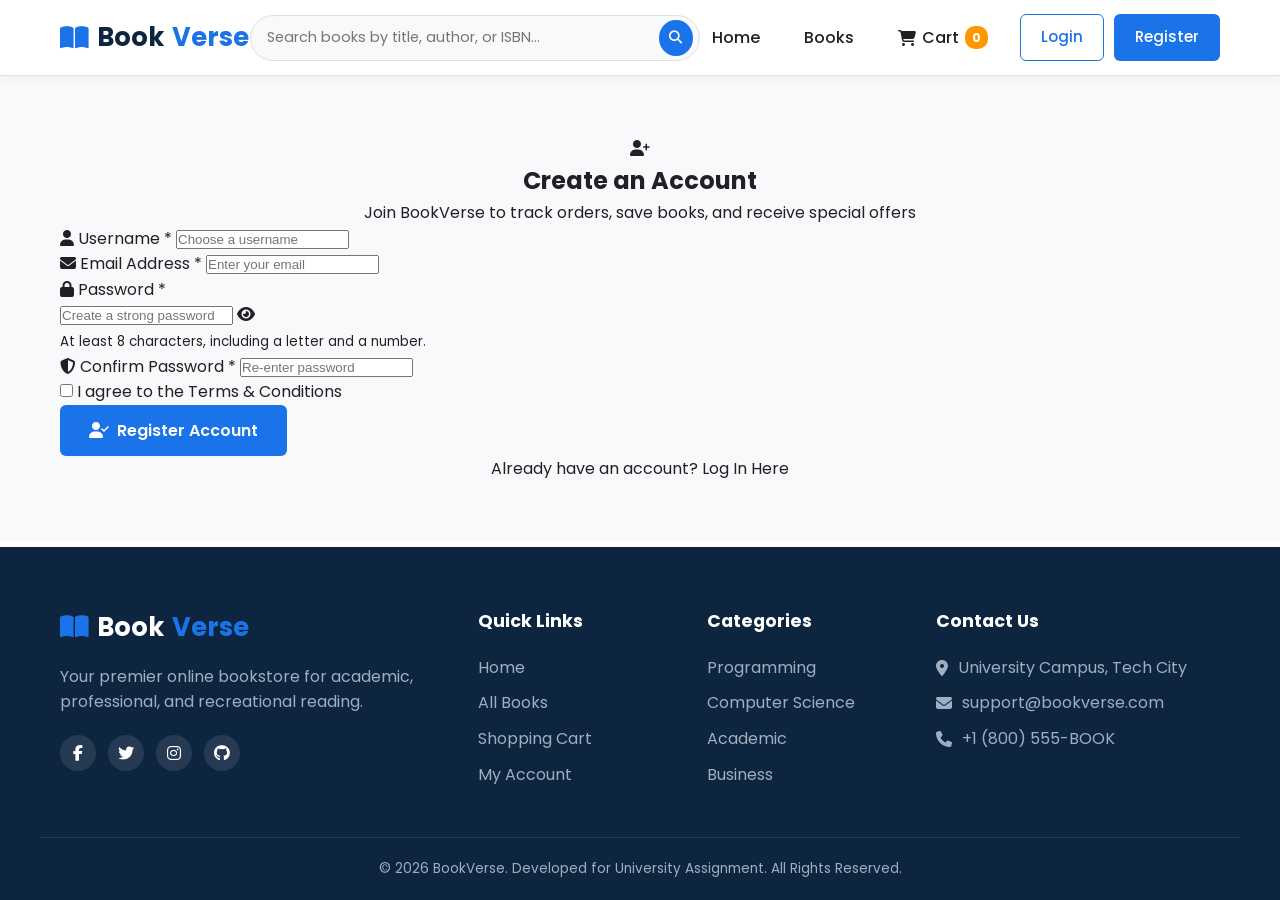
<file: frontend/register.html>
<!DOCTYPE html>
<html lang="en">
<head>
    <meta charset="UTF-8">
    <meta name="viewport" content="width=device-width, initial-scale=1.0">
    <title>BookVerse | Register</title>

    
    <link rel="preconnect" href="https://fonts.googleapis.com">
    <link rel="preconnect" href="https://fonts.gstatic.com" crossorigin>
    <link href="https://fonts.googleapis.com/css2?family=Poppins:wght@300;400;500;600;700&display=swap" rel="stylesheet">

    <link rel="stylesheet" href="https://cdnjs.cloudflare.com/ajax/libs/font-awesome/6.4.0/css/all.min.css">

    <link rel="stylesheet" href="../css/style.css">
    <link rel="stylesheet" href="../css/responsive.css">
</head>
<body>
    <header class="navbar-header">
        <nav class="navbar container">
            <a href="index.html" class="logo">
                <i class="fa-solid fa-book-open"></i> Book<span>Verse</span>
            </a>
            <div class="search-box">
                <input type="text" id="searchInput" placeholder="Search books by title, author, or ISBN...">
                <button type="button" id="searchBtn"><i class="fa-solid fa-magnifying-glass"></i></button>
            </div>
            <ul class="nav-menu" id="navMenu">
                <li><a href="index.html" class="nav-link">Home</a></li>
                <li><a href="books.html" class="nav-link">Books</a></li>
                <li><a href="cart.html" class="nav-link cart-icon-link">
                    <i class="fa-solid fa-cart-shopping"></i> Cart
                    <span class="cart-badge" id="cartCount">0</span>
                </a></li>
                <li id="authLinks">
                    <a href="login.html" class="btn btn-outline">Login</a>
                    <a href="register.html" class="btn btn-primary active">Register</a>
                </li>
            </ul>
            <div class="hamburger" id="hamburger">
                <i class="fa-solid fa-bars"></i>
            </div>
        </nav>
    </header>
    <section class="section auth-section bg-light">
        <div class="container">
            <div class="auth-card">
                <div class="auth-header text-center">
                    <i class="fa-solid fa-user-plus auth-icon"></i>
                    <h2>Create an Account</h2>
                    <p>Join BookVerse to track orders, save books, and receive special offers</p>
                </div>

                <div id="registerAlert" class="alert alert-danger" style="display: none;"></div>

                <form id="registerForm" class="auth-form">
                    <div class="form-group">
                        <label for="regUsername"><i class="fa-solid fa-user"></i> Username *</label>
                        <input type="text" id="regUsername" required placeholder="Choose a username">
                    </div>

                    <div class="form-group">
                        <label for="regEmail"><i class="fa-solid fa-envelope"></i> Email Address *</label>
                        <input type="email" id="regEmail" required placeholder="Enter your email">
                    </div>

                    <div class="form-group">
                        <label for="regPassword"><i class="fa-solid fa-lock"></i> Password *</label>
                        <div class="password-input-wrapper">
                            <input type="password" id="regPassword" required placeholder="Create a strong password">
                            <i class="fa-solid fa-eye toggle-password" id="toggleRegPassword"></i>
                        </div>
                        <small class="form-hint">At least 8 characters, including a letter and a number.</small>
                    </div>

                    <div class="form-group">
                        <label for="regConfirmPassword"><i class="fa-solid fa-shield-halved"></i> Confirm Password *</label>
                        <input type="password" id="regConfirmPassword" required placeholder="Re-enter password">
                    </div>

                    <div class="form-group">
                        <label class="remember-me">
                            <input type="checkbox" id="termsCheck" required> I agree to the <a href="#" class="link-primary">Terms & Conditions</a>
                        </label>
                    </div>

                    <button type="submit" class="btn btn-primary btn-block btn-lg">
                        <i class="fa-solid fa-user-check"></i> Register Account
                    </button>
                </form>

                <div class="auth-footer text-center">
                    <p>Already have an account? <a href="login.html" class="link-primary">Log In Here</a></p>
                </div>
            </div>
        </div>
    </section>
    <footer class="footer">
        <div class="container footer-content">
            <div class="footer-col">
                <a href="index.html" class="logo footer-logo">
                    <i class="fa-solid fa-book-open"></i> Book<span>Verse</span>
                </a>
                <p>Your premier online bookstore for academic, professional, and recreational reading.</p>
                <div class="social-links">
                    <a href="#"><i class="fa-brands fa-facebook-f"></i></a>
                    <a href="#"><i class="fa-brands fa-twitter"></i></a>
                    <a href="#"><i class="fa-brands fa-instagram"></i></a>
                    <a href="#"><i class="fa-brands fa-github"></i></a>
                </div>
            </div>

            <div class="footer-col">
                <h4>Quick Links</h4>
                <ul>
                    <li><a href="index.html">Home</a></li>
                    <li><a href="books.html">All Books</a></li>
                    <li><a href="cart.html">Shopping Cart</a></li>
                    <li><a href="login.html">My Account</a></li>
                </ul>
            </div>

            <div class="footer-col">
                <h4>Categories</h4>
                <ul>
                    <li><a href="books.html?category=Programming">Programming</a></li>
                    <li><a href="books.html?category=Computer Science">Computer Science</a></li>
                    <li><a href="books.html?category=Academic">Academic</a></li>
                    <li><a href="books.html?category=Business">Business</a></li>
                </ul>
            </div>

            <div class="footer-col">
                <h4>Contact Us</h4>
                <ul class="contact-info">
                    <li><i class="fa-solid fa-location-dot"></i> University Campus, Tech City</li>
                    <li><i class="fa-solid fa-envelope"></i> support@bookverse.com</li>
                    <li><i class="fa-solid fa-phone"></i> +1 (800) 555-BOOK</li>
                </ul>
            </div>
        </div>

        <div class="footer-bottom text-center">
            <p>&copy; 2026 BookVerse. Developed for University Assignment. All Rights Reserved.</p>
        </div>
    </footer>
    <script src="../js/auth.js"></script>
    <script src="../js/cart.js"></script>
    <script src="../js/app.js"></script>
</body>
</html>
</file>
<file: css/style.css>
:root {
    --primary-color: #1a73e8;
    --primary-hover: #1557b0;
    --primary-light: #e8f0fe;
    --secondary-color: #0d253f;
    --accent-color: #ff9800;
    
    --bg-white: #ffffff;
    --bg-light: #f8f9fa;
    --bg-card: #ffffff;
    
    --text-main: #202124;
    --text-muted: #5f6368;
    --text-light: #80868b;
    --text-white: #ffffff;
    
    --border-color: #e0e0e0;
    --border-radius-sm: 6px;
    --border-radius-md: 10px;
    --border-radius-lg: 16px;
    
    --shadow-sm: 0 2px 8px rgba(0, 0, 0, 0.05);
    --shadow-md: 0 4px 16px rgba(0, 0, 0, 0.08);
    --shadow-lg: 0 8px 24px rgba(0, 0, 0, 0.12);
    
    --transition-fast: all 0.2s ease-in-out;
    --transition-normal: all 0.3s ease-in-out;
}


* {
    margin: 0;
    padding: 0;
    box-sizing: border-box;
}

html {
    scroll-behavior: smooth;
}

body {
    font-family: 'Poppins', sans-serif;
    color: var(--text-main);
    background-color: var(--bg-white);
    line-height: 1.6;
    display: flex;
    flex-direction: column;
    min-height: 100vh;
}

a {
    text-decoration: none;
    color: inherit;
    transition: var(--transition-fast);
}

ul {
    list-style: none;
}

img {
    max-width: 100%;
    height: auto;
    display: block;
}

.container {
    width: 100%;
    max-width: 1200px;
    margin: 0 auto;
    padding: 0 20px;
}

.section {
    padding: 60px 0;
}

.bg-light {
    background-color: var(--bg-light);
}

.text-center {
    text-align: center;
}

.section-title {
    margin-bottom: 40px;
}

.section-title h2 {
    font-size: 2rem;
    font-weight: 700;
    color: var(--secondary-color);
    margin-bottom: 8px;
}

.section-title p {
    color: var(--text-muted);
    font-size: 1rem;
}

.section-header {
    display: flex;
    justify-content: space-between;
    align-items: flex-end;
    margin-bottom: 30px;
}

.section-header h2 {
    font-size: 1.8rem;
    color: var(--secondary-color);
}

.section-header p {
    color: var(--text-muted);
}

.link-btn {
    color: var(--primary-color);
    font-weight: 600;
    display: inline-flex;
    align-items: center;
    gap: 6px;
}

.link-btn:hover {
    color: var(--primary-hover);
    transform: translateX(4px);
}

.btn {
    display: inline-flex;
    align-items: center;
    justify-content: center;
    gap: 8px;
    padding: 10px 20px;
    font-family: inherit;
    font-size: 0.95rem;
    font-weight: 500;
    border-radius: var(--border-radius-sm);
    border: 1px solid transparent;
    cursor: pointer;
    transition: var(--transition-fast);
}

.btn-primary {
    background-color: var(--primary-color);
    color: var(--text-white);
}

.btn-primary:hover {
    background-color: var(--primary-hover);
    box-shadow: 0 4px 12px rgba(26, 115, 232, 0.3);
}

.btn-outline {
    border-color: var(--primary-color);
    color: var(--primary-color);
    background-color: transparent;
}

.btn-outline:hover {
    background-color: var(--primary-light);
}

.btn-lg {
    padding: 12px 28px;
    font-size: 1rem;
    font-weight: 600;
}

.badge {
    display: inline-block;
    padding: 4px 12px;
    background-color: var(--primary-light);
    color: var(--primary-color);
    font-weight: 600;
    font-size: 0.85rem;
    border-radius: 20px;
}

.navbar-header {
    background-color: var(--bg-white);
    border-bottom: 1px solid var(--border-color);
    position: sticky;
    top: 0;
    z-index: 1000;
    box-shadow: var(--shadow-sm);
}

.navbar {
    display: flex;
    align-items: center;
    justify-content: space-between;
    height: 75px;
}

.logo {
    font-size: 1.6rem;
    font-weight: 700;
    color: var(--secondary-color);
    display: flex;
    align-items: center;
    gap: 8px;
}

.logo i {
    color: var(--primary-color);
}

.logo span {
    color: var(--primary-color);
}

.search-box {
    display: flex;
    align-items: center;
    width: 40%;
    max-width: 450px;
    background-color: var(--bg-light);
    border: 1px solid var(--border-color);
    border-radius: 25px;
    padding: 4px 6px 4px 16px;
}

.search-box input {
    border: none;
    background: transparent;
    outline: none;
    width: 100%;
    font-family: inherit;
    font-size: 0.9rem;
}

.search-box button {
    border: none;
    background-color: var(--primary-color);
    color: white;
    width: 36px;
    height: 36px;
    border-radius: 50%;
    cursor: pointer;
    display: flex;
    align-items: center;
    justify-content: center;
    transition: var(--transition-fast);
}

.search-box button:hover {
    background-color: var(--primary-hover);
}

.nav-menu {
    display: flex;
    align-items: center;
    gap: 20px;
}

.nav-link {
    font-weight: 500;
    color: var(--text-main);
    padding: 8px 12px;
}

.nav-link:hover, .nav-link.active {
    color: var(--primary-color);
}

.cart-icon-link {
    position: relative;
    display: flex;
    align-items: center;
    gap: 6px;
}

.cart-badge {
    background-color: var(--accent-color);
    color: white;
    font-size: 0.75rem;
    font-weight: 700;
    padding: 2px 7px;
    border-radius: 10px;
}

#authLinks {
    display: flex;
    gap: 10px;
}

.hamburger {
    display: none;
    font-size: 1.5rem;
    cursor: pointer;
    color: var(--secondary-color);
}

.hero {
    background: linear-gradient(135deg, #f0f6ff 0%, #ffffff 100%);
    padding: 80px 0;
}

.hero-container {
    display: grid;
    grid-template-columns: 1fr 1fr;
    gap: 40px;
    align-items: center;
}

.hero-content h1 {
    font-size: 2.8rem;
    line-height: 1.2;
    color: var(--secondary-color);
    margin: 16px 0;
    font-weight: 700;
}

.hero-content p {
    font-size: 1.1rem;
    color: var(--text-muted);
    margin-bottom: 28px;
}

.hero-actions {
    display: flex;
    gap: 16px;
}

.hero-image img {
    border-radius: var(--border-radius-lg);
    box-shadow: var(--shadow-lg);
    object-fit: cover;
    width: 100%;
    max-height: 420px;
}

.category-grid {
    display: grid;
    grid-template-columns: repeat(auto-fill, minmax(220px, 1fr));
    gap: 20px;
}

.category-card {
    background-color: var(--bg-card);
    border: 1px solid var(--border-color);
    border-radius: var(--border-radius-md);
    padding: 24px;
    text-align: center;
    transition: var(--transition-normal);
}

.category-card i {
    font-size: 2rem;
    color: var(--primary-color);
    margin-bottom: 12px;
}

.category-card h3 {
    font-size: 1.1rem;
    color: var(--secondary-color);
    margin-bottom: 4px;
}

.category-card span {
    font-size: 0.85rem;
    color: var(--text-muted);
}

.category-card:hover {
    transform: translateY(-5px);
    border-color: var(--primary-color);
    box-shadow: var(--shadow-md);
    background-color: var(--primary-light);
}

.books-grid {
    display: grid;
    grid-template-columns: repeat(auto-fill, minmax(250px, 1fr));
    gap: 24px;
}

.book-card {
    background-color: var(--bg-card);
    border: 1px solid var(--border-color);
    border-radius: var(--border-radius-md);
    overflow: hidden;
    display: flex;
    flex-direction: column;
    transition: var(--transition-normal);
}

.book-card:hover {
    transform: translateY(-6px);
    box-shadow: var(--shadow-md);
    border-color: rgba(26, 115, 232, 0.3);
}

.book-cover {
    position: relative;
    height: 260px;
    background-color: var(--bg-light);
    overflow: hidden;
}

.book-cover img {
    width: 100%;
    height: 100%;
    object-fit: cover;
    transition: var(--transition-normal);
}

.book-card:hover .book-cover img {
    transform: scale(1.05);
}

.book-category-tag {
    position: absolute;
    top: 12px;
    left: 12px;
    background-color: rgba(13, 37, 63, 0.85);
    color: white;
    font-size: 0.75rem;
    padding: 3px 10px;
    border-radius: 12px;
    font-weight: 500;
}

.book-details {
    padding: 16px;
    display: flex;
    flex-direction: column;
    flex-grow: 1;
}

.book-title {
    font-size: 1.05rem;
    font-weight: 600;
    color: var(--secondary-color);
    margin-bottom: 4px;
    line-height: 1.4;
}

.book-author {
    font-size: 0.85rem;
    color: var(--text-muted);
    margin-bottom: 12px;
}

.book-footer {
    margin-top: auto;
    display: flex;
    align-items: center;
    justify-content: space-between;
    padding-top: 12px;
    border-top: 1px solid var(--border-color);
}

.book-price {
    font-size: 1.2rem;
    font-weight: 700;
    color: var(--primary-color);
}

.btn-add-cart {
    background-color: var(--primary-light);
    color: var(--primary-color);
    border: none;
    padding: 8px 12px;
    border-radius: var(--border-radius-sm);
    cursor: pointer;
    font-size: 0.9rem;
    font-weight: 600;
    transition: var(--transition-fast);
}

.btn-add-cart:hover {
    background-color: var(--primary-color);
    color: white;
}

.reviews-grid {
    display: grid;
    grid-template-columns: repeat(auto-fill, minmax(300px, 1fr));
    gap: 24px;
}

.review-card {
    background-color: var(--bg-card);
    border: 1px solid var(--border-color);
    border-radius: var(--border-radius-md);
    padding: 24px;
    box-shadow: var(--shadow-sm);
}

.rating {
    color: #ffc107;
    margin-bottom: 12px;
}

.review-card p {
    font-size: 0.95rem;
    color: var(--text-main);
    font-style: italic;
    margin-bottom: 20px;
}

.reviewer-info {
    display: flex;
    align-items: center;
    gap: 12px;
}

.reviewer-info img {
    width: 45px;
    height: 45px;
    border-radius: 50%;
    object-fit: cover;
}

.reviewer-info h4 {
    font-size: 0.95rem;
    color: var(--secondary-color);
}

.reviewer-info span {
    font-size: 0.8rem;
    color: var(--text-muted);
}


.footer {
    background-color: var(--secondary-color);
    color: #a0aec0;
    margin-top: auto;
    padding-top: 60px;
}

.footer-content {
    display: grid;
    grid-template-columns: 2fr 1fr 1fr 1.5fr;
    gap: 40px;
    padding-bottom: 40px;
    border-bottom: 1px solid rgba(255, 255, 255, 0.1);
}

.footer-logo {
    color: white !important;
    margin-bottom: 16px;
}

.footer-col h4 {
    color: white;
    font-size: 1.1rem;
    margin-bottom: 20px;
}

.footer-col ul li {
    margin-bottom: 10px;
}

.footer-col ul li a:hover {
    color: white;
}

.social-links {
    display: flex;
    gap: 12px;
    margin-top: 20px;
}

.social-links a {
    width: 36px;
    height: 36px;
    background-color: rgba(255, 255, 255, 0.1);
    color: white;
    border-radius: 50%;
    display: flex;
    align-items: center;
    justify-content: center;
    transition: var(--transition-fast);
}

.social-links a:hover {
    background-color: var(--primary-color);
}

.contact-info li {
    display: flex;
    align-items: center;
    gap: 10px;
}

.footer-bottom {
    padding: 20px 0;
    font-size: 0.85rem;
}
</file>
<file: css/responsive.css>
@media screen and (max-width: 1024px) {
    .hero-content h1 {
        font-size: 2.2rem;
    }

    .footer-content {
        grid-template-columns: 1fr 1fr;
        gap: 30px;
    }

    .search-box {
        width: 35%;
    }
}


@media screen and (max-width: 768px) {

    .navbar {
        height: 65px;
    }

    .hamburger {
        display: block;
    }

    .search-box {
        display: none; 
    }

    .nav-menu {
        position: fixed;
        left: -100%;
        top: 65px;
        flex-direction: column;
        background-color: var(--bg-white);
        width: 100%;
        text-align: center;
        transition: var(--transition-normal);
        box-shadow: var(--shadow-md);
        padding: 20px 0;
        gap: 15px;
    }

    .nav-menu.active {
        left: 0;
    }

    #authLinks {
        flex-direction: column;
        width: 80%;
        margin-top: 10px;
    }

    #authLinks .btn {
        width: 100%;
    }

    .hero {
        padding: 40px 0;
    }

    .hero-container {
        grid-template-columns: 1fr;
        text-align: center;
        gap: 25px;
    }

    .hero-actions {
        justify-content: center;
    }

    .hero-image img {
        max-height: 300px;
    }

    .section {
        padding: 40px 0;
    }

    .section-header {
        flex-direction: column;
        align-items: flex-start;
        gap: 10px;
    }

    .category-grid {
        grid-template-columns: repeat(auto-fill, minmax(150px, 1fr));
        gap: 12px;
    }

    .category-card {
        padding: 16px;
    }

    .category-card i {
        font-size: 1.5rem;
    }

    .category-card h3 {
        font-size: 0.95rem;
    }

    .books-grid {
        grid-template-columns: repeat(auto-fill, minmax(180px, 1fr));
        gap: 16px;
    }

    .book-cover {
        height: 200px;
    }

    .reviews-grid {
        grid-template-columns: 1fr;
    }
}

@media screen and (max-width: 480px) {
    .logo {
        font-size: 1.3rem;
    }

    .hero-content h1 {
        font-size: 1.7rem;
    }

    .hero-actions {
        flex-direction: column;
        width: 100%;
    }

    .hero-actions .btn {
        width: 100%;
    }

    .books-grid {
        grid-template-columns: 1fr; 
    }

    .footer-content {
        grid-template-columns: 1fr;
        gap: 24px;
    }
}
</file>
